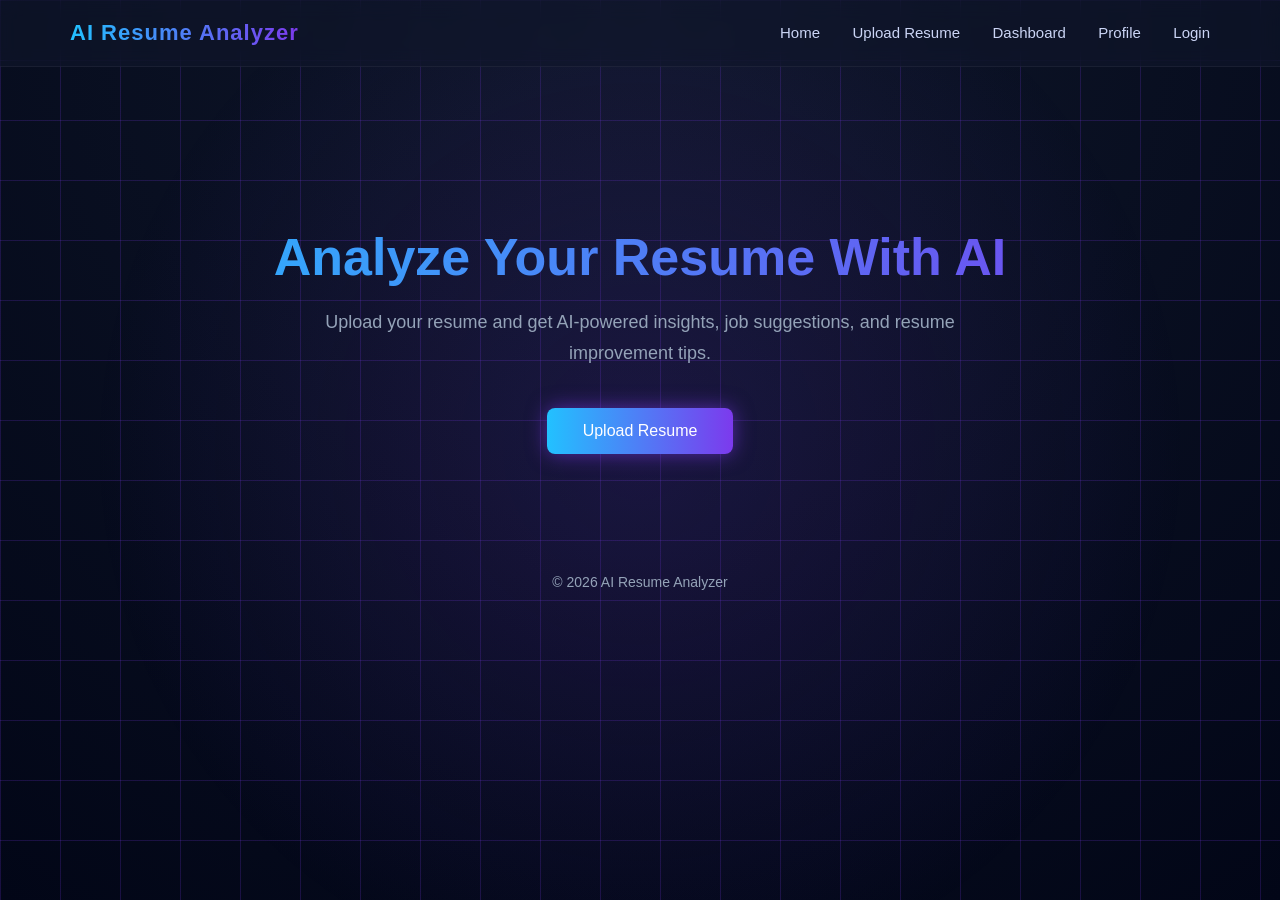
<file: frontend/index.html>
<!DOCTYPE html>
<html lang="en">

<head>
  <meta charset="UTF-8">
  <title>AI Resume Analyzer</title>
  <link rel="stylesheet" href="css/style.css">
</head>

<body>

  <!-- Neon Background Grid -->
  <div class="neon-grid"></div>

  <!-- Navigation Bar -->
  <header class="navbar">

    <h1 class="logo">AI Resume Analyzer</h1>

    <nav id="navLinks">
      <a href="index.html">Home</a>
      <a href="upload.html">Upload Resume</a>
      <a href="dashboard.html">Dashboard</a>
      <a href="profile.html">Profile</a>

      <!-- This will be replaced dynamically -->
      <a href="login.html" id="authLink">Login</a>
    </nav>

  </header>

  <!-- Hero Section -->
  <section class="hero">

    <h2>Analyze Your Resume With AI</h2>

    <p>
      Upload your resume and get AI-powered insights,
      job suggestions, and resume improvement tips.
    </p>

    <a href="upload.html" class="btn">
      Upload Resume
    </a>

  </section>
  <footer class="footer">
    <p>© 2026 AI Resume Analyzer</p>
  </footer>
  <script src="js/api.js"></script>
  <script>
    const token = localStorage.getItem("token")
    const authLink = document.getElementById("authLink")

    if (token) {
      authLink.innerText = "Logout"
      authLink.href = "#"

      authLink.onclick = function () {
        localStorage.removeItem("token")
        window.location.href = "login.html"
      }
    }
  </script>

</body>

</html>
</file>
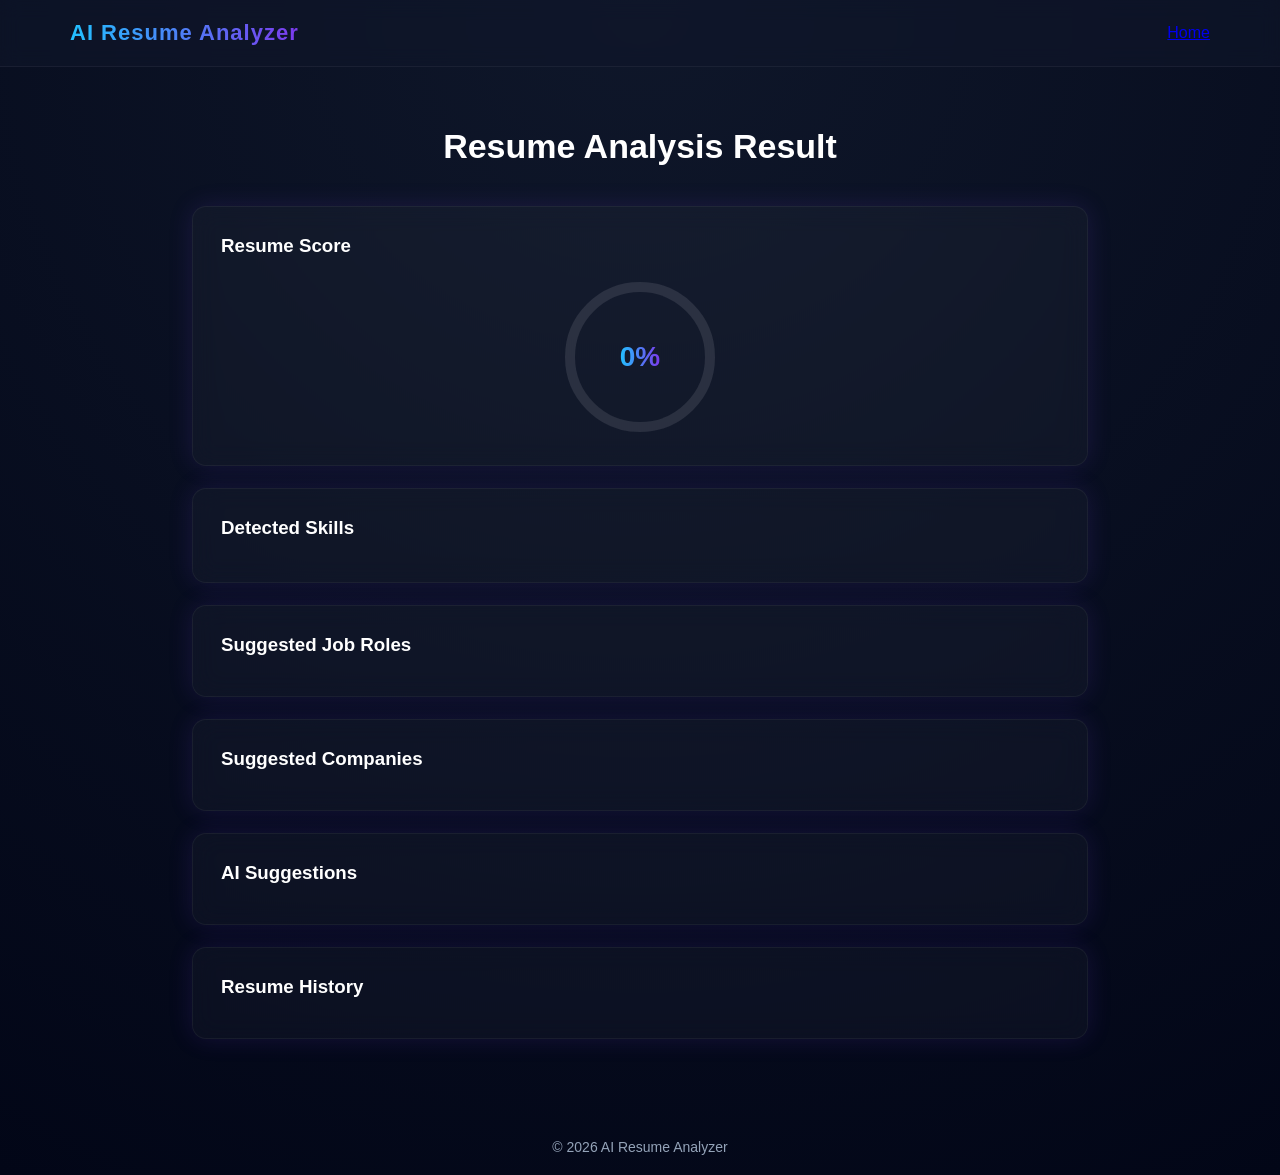
<file: frontend/dashboard.html>
<!DOCTYPE html>
<html lang="en">

<head>
  <title>Resume Analysis</title>
  <link rel="stylesheet" href="css/style.css">
</head>

<body>

  <header class="navbar">
    <h1 class="logo">AI Resume Analyzer</h1>
    <a href="index.html">Home</a>
  </header>

  <section class="dashboard">

    <h2>Resume Analysis Result</h2>

    <!-- SCORE -->
    <div class="card">
      <h3>Resume Score</h3>
      <div class="score-container">
        <div class="circle">
          <svg width="160" height="160">
            <circle class="bg-circle" cx="80" cy="80" r="70" stroke-width="10" />
            <circle class="progress-circle" cx="80" cy="80" r="70" stroke-width="10" />
          </svg>
          <div class="score-text" id="scoreText">
            0%
          </div>
        </div>
      </div>
    </div>

    <!-- SKILLS -->
    <div class="card">
      <h3>Detected Skills</h3>
      <div class="skills-container" id="skills"></div>
    </div>

    <!-- JOB ROLES -->
    <div class="card">
      <h3>Suggested Job Roles</h3>
      <ul id="jobs"></ul>
    </div>

    <!-- COMPANIES (Optional for later AI) -->
    <div class="card">
      <h3>Suggested Companies</h3>
      <ul id="companies"></ul>
    </div>

    <!-- AI SUGGESTIONS (🔥 FIXED ID) -->
    <div class="card">
      <h3>AI Suggestions</h3>
      <ul id="tips"></ul>
    </div>

    <!-- HISTORY -->
    <div class="card">
      <h3>Resume History</h3>
      <ul id="resumeList"></ul>
    </div>

  </section>

  <footer class="footer">
    <p>© 2026 AI Resume Analyzer</p>
  </footer>

  <!-- SCRIPTS -->
  <script src="js/api.js"></script>
  <script src="js/dashboard.js"></script>

</body>

</html>
</file>
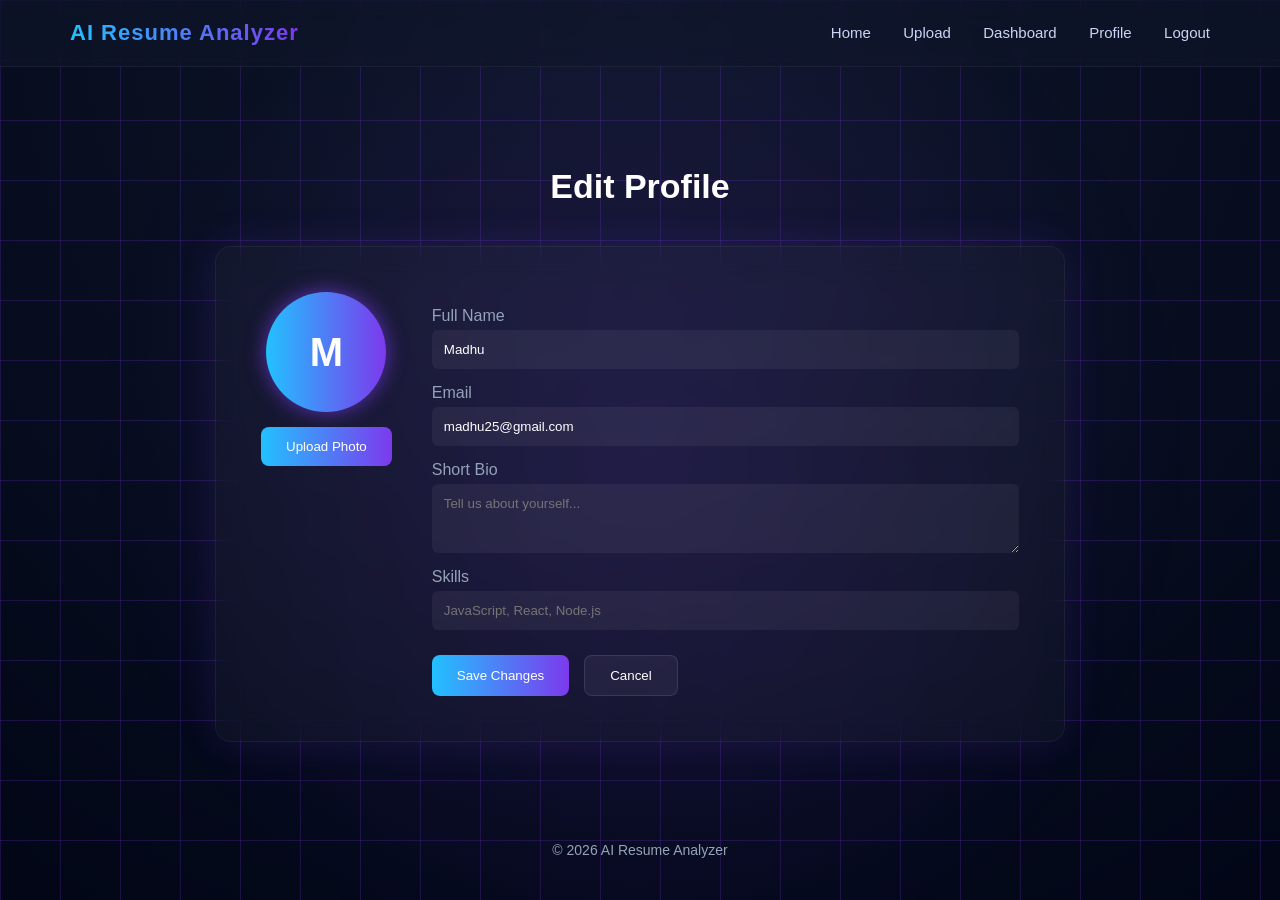
<file: frontend/edit-profile.html>
<!DOCTYPE html>
<html lang="en">

<head>
  <meta charset="UTF-8">
  <title>Edit Profile</title>
  <link rel="stylesheet" href="css/style.css">
</head>

<body>

  <div class="neon-grid"></div>

  <header class="navbar">

    <h1 class="logo">AI Resume Analyzer</h1>

    <nav>
      <a href="index.html">Home</a>
      <a href="upload.html">Upload</a>
      <a href="dashboard.html">Dashboard</a>
      <a href="profile.html">Profile</a>
      <a href="#" onclick="logout()">Logout</a>
    </nav>

  </header>


  <section class="edit-profile-container">

    <h2>Edit Profile</h2>

    <div class="edit-profile-card">

      <!-- Profile Image -->

      <div class="profile-image-section">

        <div class="avatar large-avatar">
          M
        </div>

        <input type="file" id="profileImage" hidden>

        <button class="profile-btn" onclick="document.getElementById('profileImage').click()">
          Upload Photo
        </button>

      </div>


      <!-- Profile Form -->

      <form class="profile-form">

        <label>Full Name</label>
        <input type="text" value="Madhu">

        <label>Email</label>
        <input type="email" value="madhu25@gmail.com">

        <label>Short Bio</label>
        <textarea rows="3" placeholder="Tell us about yourself..."></textarea>

        <label>Skills</label>
        <input type="text" placeholder="JavaScript, React, Node.js">

        <div class="form-actions">

          <button type="submit" class="profile-btn">
            Save Changes
          </button>

          <button type="button" class="profile-btn secondary">
            Cancel
          </button>

        </div>

      </form>

    </div>

  </section>

  <footer class="footer">
    <p>© 2026 AI Resume Analyzer</p>
  </footer>
  <script src="js/api.js"></script>
</body>

</html>
</file>
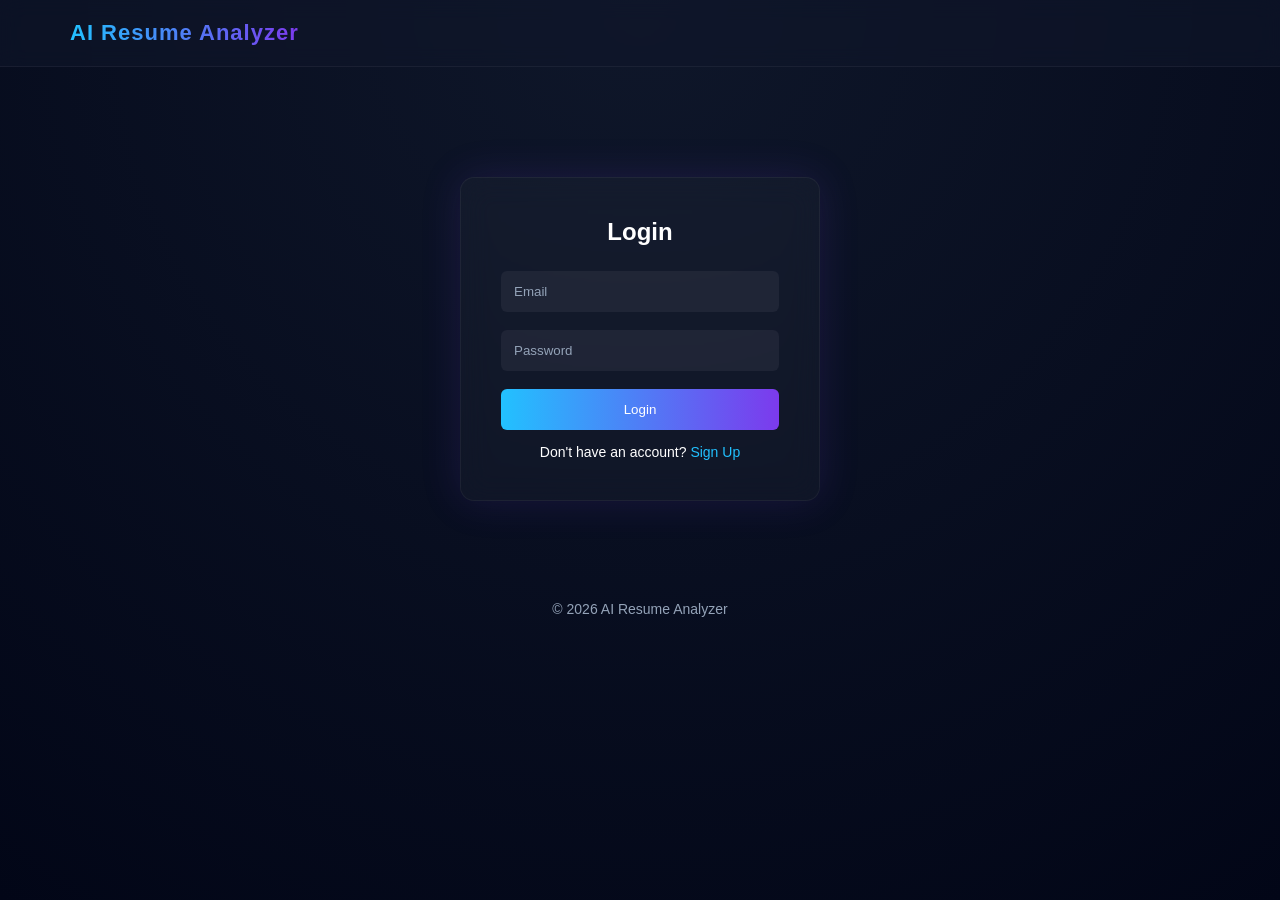
<file: frontend/login.html>
<!DOCTYPE html>
<html lang="en">

<head>
  <title>Login</title>
  <link rel="stylesheet" href="css/style.css">
</head>

<body>

  <header class="navbar">
    <h1 class="logo">AI Resume Analyzer</h1>
  </header>

  <section class="auth-container">

    <h2>Login</h2>

    <input type="email" placeholder="Email" id="email">

    <input type="password" placeholder="Password" id="password">

    <button onclick="loginUser()">Login</button>

    <p>
      Don't have an account?
      <a href="signup.html">Sign Up</a>
    </p>

  </section>
  <footer class="footer">
    <p>© 2026 AI Resume Analyzer</p>
  </footer>

  <script src="js/api.js"></script>
<script src="js/auth.js"></script>
  

</body>

</html>
</file>
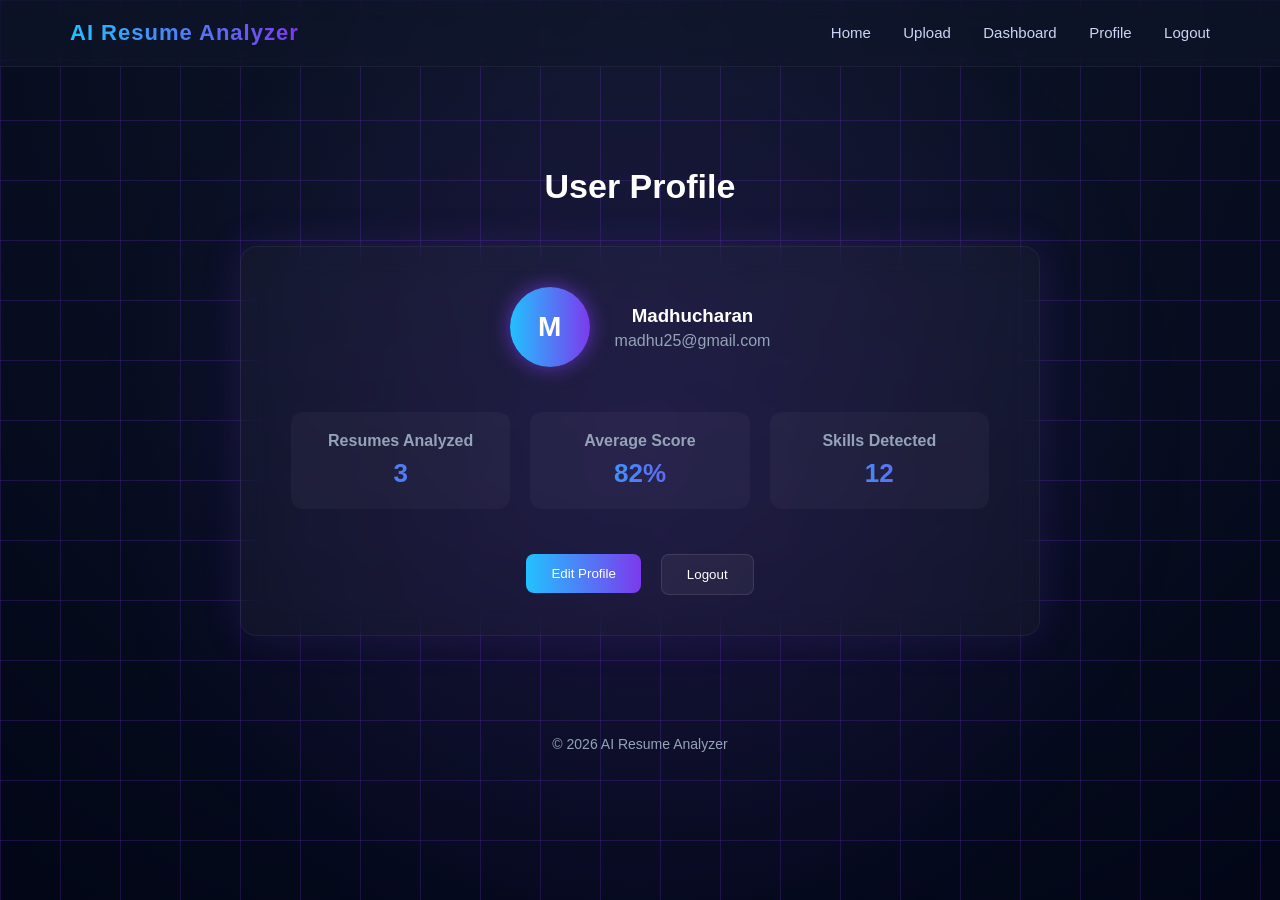
<file: frontend/profile.html>
<!DOCTYPE html>
<html lang="en">

<head>
  <title>User Profile</title>
  <link rel="stylesheet" href="css/style.css">
</head>

<body>

  <div class="neon-grid"></div>

  <header class="navbar">

    <h1 class="logo">AI Resume Analyzer</h1>

    <nav>
      <a href="index.html">Home</a>
      <a href="upload.html">Upload</a>
      <a href="dashboard.html">Dashboard</a>
      <a href="profile.html">Profile</a>
      <a href="#" onclick="logout()">Logout</a>
    </nav>

  </header>


  <section class="profile-container">

    <h2>User Profile</h2>

    <div class="profile-card">

      <div class="profile-header">

        <div class="avatar">
          M
        </div>

        <div class="user-info">
          <h3>Madhucharan</h3>
          <p>madhu25@gmail.com</p>
        </div>

      </div>


      <div class="profile-stats">

        <div class="stat-box">
          <h4>Resumes Analyzed</h4>
          <p>3</p>
        </div>

        <div class="stat-box">
          <h4>Average Score</h4>
          <p>82%</p>
        </div>

        <div class="stat-box">
          <h4>Skills Detected</h4>
          <p>12</p>
        </div>

      </div>


      <div class="profile-actions">

        <a href="edit-profile.html"><button class="profile-btn">Edit Profile</button></a>

        <button class="profile-btn secondary">Logout</button>

      </div>

    </div>

  </section>
  <script src="js/api.js"></script>
  <footer class="footer">
    <p>© 2026 AI Resume Analyzer</p>
  </footer>

</body>

</html>
</file>
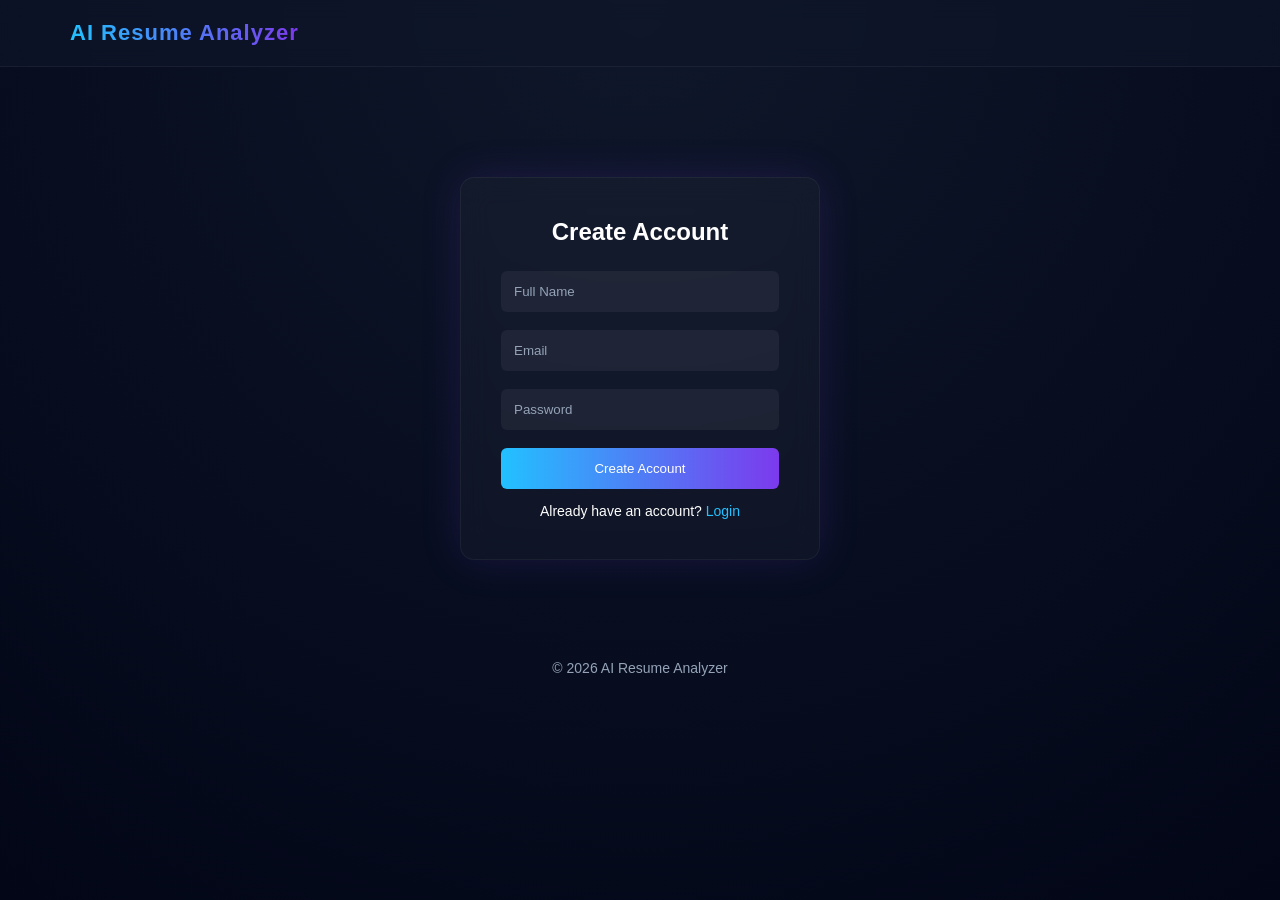
<file: frontend/signup.html>
<!DOCTYPE html>
<html lang="en">

<head>
  <title>Sign Up</title>
  <link rel="stylesheet" href="css/style.css">
</head>

<body>
  <header class="navbar">
    <h1 class="logo">AI Resume Analyzer</h1>
  </header>
  <section class="auth-container">
    <h2>Create Account</h2>
    <input type="text" placeholder="Full Name" id="name">
    <input type="email" placeholder="Email" id="email">
    <input type="password" placeholder="Password" id="password">
    <button type="button" onclick="signupUser()">Create Account</button>
    <p>
      Already have an account?
      <a href="login.html">Login</a>
    </p>
  </section>
  <footer class="footer">
    <p>© 2026 AI Resume Analyzer</p>
  </footer>
  <script src="js/api.js"></script>
<script src="js/auth.js"></script>

</body>

</html>
</file>
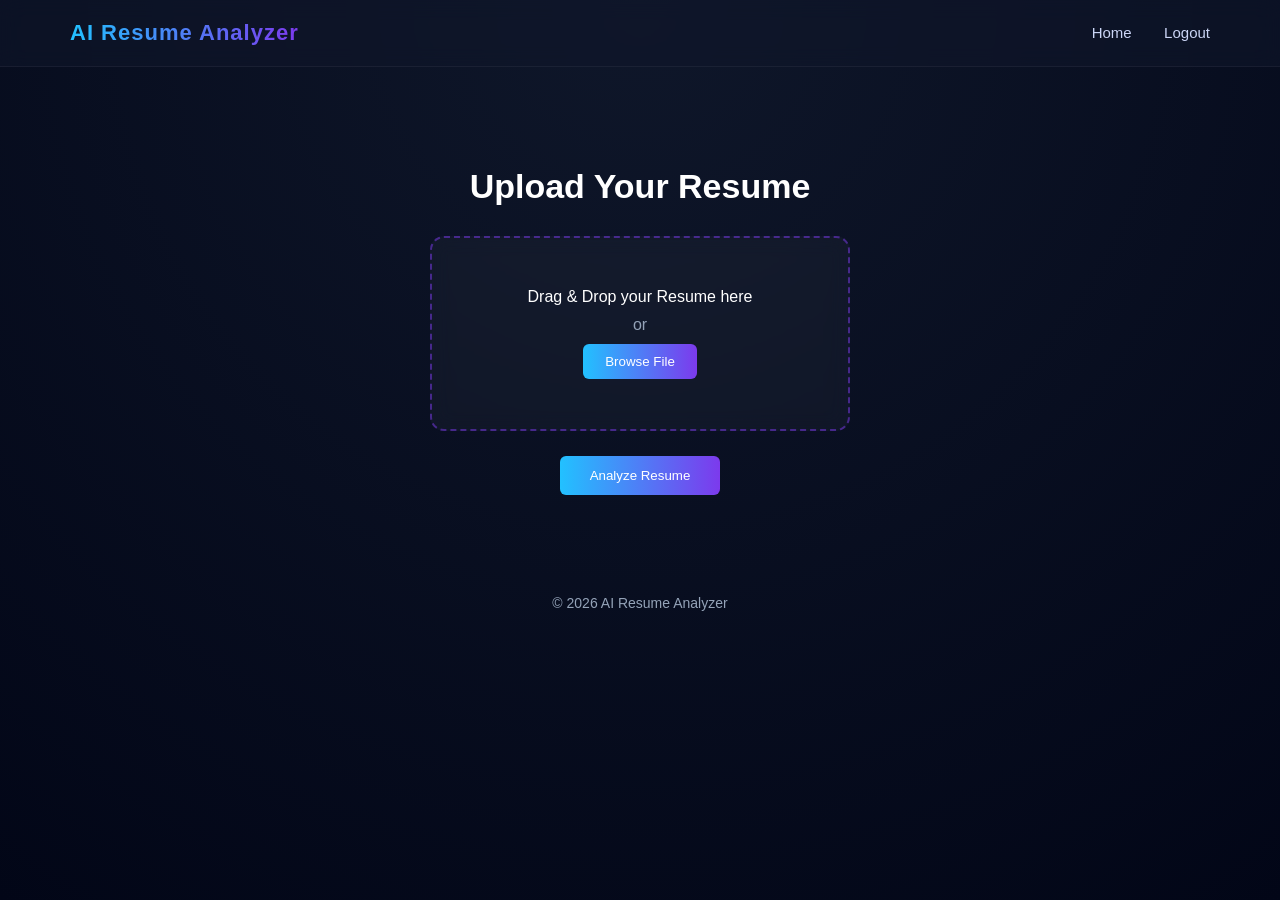
<file: frontend/upload.html>
<!DOCTYPE html>
<html lang="en">

<head>
  <title>Upload Resume</title>
  <link rel="stylesheet" href="css/style.css">
</head>

<body>

  <header class="navbar">
    <h1 class="logo">AI Resume Analyzer</h1>

    <nav>
      <a href="index.html">Home</a>
      <a href="#" onclick="logout()">Logout</a>
    </nav>
  </header>

  <section class="upload-container">

    <h2>Upload Your Resume</h2>

    <div class="drop-zone" id="dropZone">

      <p>Drag & Drop your Resume here</p>

      <span>or</span>

      <input type="file" id="resumeFile" hidden>

      <button onclick="selectFile()">Browse File</button>

    </div>

    <p id="fileName"></p>

    <button class="analyze-btn" onclick="uploadResume()">
      Analyze Resume
    </button>
  </section>
  <footer class="footer">
    <p>© 2026 AI Resume Analyzer</p>
  </footer>
  <script src="js/api.js"></script>
  <script src="js/upload.js"></script>
  

</body>

</html>
</file>
<file: frontend/css/style.css>
/* ============================= */
/* GLOBAL */
/* ============================= */

*{
margin:0;
padding:0;
box-sizing:border-box;
font-family: 'Poppins', sans-serif;
}

body{
background: radial-gradient(circle at top,#0f172a,#020617);
color:white;
min-height:100vh;
overflow-x:hidden;
animation:fadeIn 0.6s ease;
}

@keyframes fadeIn{
from{
opacity:0;
transform:translateY(10px);
}
to{
opacity:1;
transform:translateY(0);
}
}
/* ============================= */
/* NAVBAR */
/* ============================= */

.navbar{
display:flex;
justify-content:space-between;
align-items:center;
padding:20px 70px;
background:rgba(15,23,42,0.6);
backdrop-filter:blur(10px);
border-bottom:1px solid rgba(255,255,255,0.05);
}

.logo{
font-size:22px;
font-weight:700;
letter-spacing:1px;
background:linear-gradient(90deg,#22c1ff,#7c3aed);
-webkit-background-clip:text;
-webkit-text-fill-color:transparent;
}

.navbar nav a{
color:#cbd5f5;
text-decoration:none;
margin-left:28px;
font-size:15px;
transition:0.3s;
}

.navbar nav a:hover{
color:white;
}

.navbar a.active{
color:#22c1ff;
}


/* ============================= */
/* HERO */
/* ============================= */

.hero{
text-align:center;
margin-top:140px;
padding:20px;
}

.hero h2{
font-size:52px;
font-weight:700;
background:linear-gradient(90deg,#22c1ff,#7c3aed);
-webkit-background-clip:text;
-webkit-text-fill-color:transparent;
margin-bottom:20px;
}

.hero p{
color:#94a3b8;
font-size:18px;
max-width:650px;
margin:auto;
line-height:1.7;
}


/* ============================= */
/* BUTTON */
/* ============================= */

.btn{
display:inline-block;
margin-top:40px;
padding:14px 36px;
background:linear-gradient(90deg,#22c1ff,#7c3aed);
border-radius:8px;
color:white;
text-decoration:none;
font-weight:500;
box-shadow:0 0 20px rgba(124,58,237,0.6);
transition:0.3s;
}

.btn:hover{
transform:translateY(-3px);
box-shadow:0 0 30px rgba(124,58,237,0.9);
}


/* ============================= */
/* AUTH FORMS */
/* ============================= */

.auth-container{
width:360px;
margin:auto;
margin-top:110px;
background:rgba(255,255,255,0.03);
backdrop-filter:blur(15px);
border:1px solid rgba(255,255,255,0.05);
padding:40px;
border-radius:14px;
box-shadow:0 0 40px rgba(124,58,237,0.15);
display:flex;
flex-direction:column;
}

.auth-container h2{
text-align:center;
margin-bottom:25px;
}

.auth-container input{
padding:13px;
margin-bottom:18px;
background:rgba(255,255,255,0.05);
border:none;
border-radius:6px;
color:white;
}

.auth-container input::placeholder{
color:#94a3b8;
}

.auth-container input:focus{
outline:none;
box-shadow:0 0 8px #7c3aed;
}

.auth-container button{
padding:13px;
background:linear-gradient(90deg,#22c1ff,#7c3aed);
border:none;
border-radius:6px;
color:white;
cursor:pointer;
transition:0.3s;
}

.auth-container button:hover{
transform:translateY(-2px);
box-shadow:0 0 15px #7c3aed;
}

.auth-container p{
text-align:center;
margin-top:14px;
font-size:14px;
}

.auth-container a{
color:#22c1ff;
text-decoration:none;
}


/* ============================= */
/* UPLOAD SECTION */
/* ============================= */

.upload-container{
text-align:center;
margin-top:100px;
}

.upload-container h2{
font-size:34px;
margin-bottom:30px;
}

.upload-box{
width:420px;
margin:auto;
background:rgba(255,255,255,0.03);
backdrop-filter:blur(12px);
padding:45px;
border-radius:16px;
border:1px solid rgba(255,255,255,0.05);
box-shadow:0 0 40px rgba(124,58,237,0.15);
}

.upload-box input{
margin-bottom:20px;
color:white;
}

.upload-box button{
padding:13px 28px;
background:linear-gradient(90deg,#22c1ff,#7c3aed);
border:none;
border-radius:6px;
color:white;
cursor:pointer;
transition:0.3s;
}

.upload-box button:hover{
transform:translateY(-2px);
box-shadow:0 0 15px #7c3aed;
}


/* ============================= */
/* DASHBOARD */
/* ============================= */

.dashboard{
width:70%;
margin:auto;
margin-top:60px;
}

.dashboard h2{
text-align:center;
margin-bottom:40px;
font-size:34px;
}


/* ============================= */
/* CARDS */
/* ============================= */

.card{
background:rgba(255,255,255,0.03);
backdrop-filter:blur(12px);
border:1px solid rgba(255,255,255,0.05);
padding:28px;
border-radius:14px;
margin-bottom:22px;
box-shadow:0 0 25px rgba(124,58,237,0.15);
transition:0.3s;
}

.card:hover{
transform:translateY(-6px) scale(1.01);
box-shadow:0 0 40px rgba(124,58,237,0.35);
}

.card h3{
margin-bottom:12px;
}

.card ul{
margin-left:20px;
}

.card li{
margin-bottom:6px;
}


/* ============================= */
/* SCORE */
/* ============================= */

#score{
font-size:42px;
font-weight:700;
background:linear-gradient(90deg,#22c1ff,#7c3aed);
-webkit-background-clip:text;
-webkit-text-fill-color:transparent;
}


/* ============================= */
/* PROFILE */
/* ============================= */

.profile{
width:600px;
margin:auto;
margin-top:100px;
}

.profile h2{
text-align:center;
margin-bottom:30px;
}


/* ============================= */
/* RESPONSIVE */
/* ============================= */

@media(max-width:900px){
.navbar{
padding:18px 25px;
}
.hero h2{
font-size:40px;
}
.dashboard{
width:90%;
}
.upload-box{
width:90%;
}
.profile{
width:90%;
}

}

/* ============================= */
/* NEON GRID BACKGROUND */
/* ============================= */

.neon-grid{
position:fixed;
top:0;
left:0;
width:100%;
height:100%;
background-image:
linear-gradient(rgba(124,58,237,0.2) 1px, transparent 1px),
linear-gradient(90deg, rgba(124,58,237,0.2) 1px, transparent 1px);
background-size:60px 60px;
z-index:-1;
animation:gridMove 12s linear infinite;
}

/* glowing overlay */

.neon-grid::after{
content:"";
position:absolute;
width:100%;
height:100%;
background:radial-gradient(circle at center,
rgba(124,58,237,0.15),
transparent 70%);
}

/* animation */

@keyframes gridMove{
0%{
transform:translateY(0);
}
100%{
transform:translateY(60px);
}
}

/* ============================= */
/* CIRCULAR SCORE METER */
/* ============================= */

.score-container{
display:flex;
justify-content:center;
margin-top:20px;
}

.circle{
position:relative;
width:160px;
height:160px;
}

svg{
transform:rotate(-90deg);
}

.bg-circle{
fill:none;
stroke:rgba(255,255,255,0.1);
}

.progress-circle{
fill:none;
stroke:url(#gradient);
stroke:#7c3aed;
stroke-linecap:round;
stroke-dasharray:440;
stroke-dashoffset:440;
transition:stroke-dashoffset 1.5s ease;
filter:drop-shadow(0 0 10px #7c3aed);
}

.score-text{
position:absolute;
top:50%;
left:50%;
transform:translate(-50%,-50%);
font-size:28px;
font-weight:700;
background:linear-gradient(90deg,#22c1ff,#7c3aed);
-webkit-background-clip:text;
-webkit-text-fill-color:transparent;
}

/* ============================= */
/* SKILL TAGS */
/* ============================= */

.skills-container{
display:flex;
flex-wrap:wrap;
gap:12px;
margin-top:15px;
}

/* skill badge */

.skill-tag{
padding:8px 16px;
border-radius:20px;
background:rgba(255,255,255,0.05);
border:1px solid rgba(255,255,255,0.08);
font-size:14px;
color:#cbd5f5;
transition:0.3s;
animation:skillFade 0.8s ease forwards;
opacity:0;
transform:translateY(10px);

}

/* glow hover */

.skill-tag:hover{
transform:translateY(-3px);
background:linear-gradient(90deg,#22c1ff,#7c3aed);
color:white;
box-shadow:0 0 15px rgba(124,58,237,0.8);
}

/* animation */

@keyframes skillFade{

to{
opacity:1;
transform:translateY(0);
}

}

/* ============================= */
/* DRAG & DROP UPLOAD */
/* ============================= */

.drop-zone{
width:420px;
margin:auto;
padding:50px 30px;
border:2px dashed rgba(124,58,237,0.5);
border-radius:14px;
text-align:center;
background:rgba(255,255,255,0.03);
backdrop-filter:blur(10px);
transition:0.3s;
}

.drop-zone p{
font-size:16px;
margin-bottom:10px;
}

.drop-zone span{
display:block;
margin:10px 0;
color:#94a3b8;
}

.drop-zone button{
padding:10px 22px;
border:none;
background:linear-gradient(90deg,#22c1ff,#7c3aed);
border-radius:6px;
color:white;
cursor:pointer;
transition:0.3s;
}

.drop-zone button:hover{
transform:translateY(-2px);
box-shadow:0 0 12px #7c3aed;
}

/* hover drag */

.drop-zone.dragover{
border-color:#22c1ff;
box-shadow:0 0 20px rgba(34,193,255,0.7);
transform:scale(1.02);
}

#fileName{
margin-top:15px;
text-align:center;
color:#22c1ff;
}

/* analyze button */

.analyze-btn{
display:block;
margin:25px auto;
padding:12px 30px;
background:linear-gradient(90deg,#22c1ff,#7c3aed);
border:none;
border-radius:6px;
color:white;
cursor:pointer;
}

/* ============================= */
/* AI TYPING EFFECT */
/* ============================= */

#aiTyping{
font-size:15px;
line-height:1.6;
color:#cbd5f5;
border-right:2px solid #7c3aed;
white-space:pre-line;
padding-right:5px;
animation:blinkCursor 0.8s infinite;
}

@keyframes blinkCursor{
0%{ border-color:transparent }
50%{ border-color:#7c3aed }
100%{ border-color:transparent }
}

/* ============================= */
/* PROFILE PAGE */
/* ============================= */

.profile-container{
width:800px;
margin:auto;
margin-top:100px;
text-align:center;
}

.profile-container h2{
margin-bottom:40px;
font-size:34px;
}

.profile-card{
background:rgba(255,255,255,0.03);
backdrop-filter:blur(15px);
border:1px solid rgba(255,255,255,0.05);
padding:40px;
border-radius:16px;
box-shadow:0 0 40px rgba(124,58,237,0.15);
}

/* header */

.profile-header{
display:flex;
align-items:center;
justify-content:center;
gap:25px;
margin-bottom:35px;
}

/* avatar */

.avatar{
width:80px;
height:80px;
border-radius:50%;
display:flex;
align-items:center;
justify-content:center;
font-size:28px;
font-weight:bold;
background:linear-gradient(90deg,#22c1ff,#7c3aed);
box-shadow:0 0 20px rgba(124,58,237,0.7);
}

/* user info */

.user-info h3{
margin-bottom:5px;
}

.user-info p{
color:#94a3b8;
}

/* stats */

.profile-stats{
display:flex;
justify-content:space-between;
margin-top:30px;
margin-bottom:35px;
}

.stat-box{
flex:1;
padding:20px;
margin:10px;
background:rgba(255,255,255,0.03);
border-radius:12px;
transition:0.3s;
}

.stat-box:hover{
transform:translateY(-4px);
box-shadow:0 0 20px rgba(124,58,237,0.35);
}

.stat-box h4{
margin-bottom:8px;
color:#94a3b8;
}

.stat-box p{
font-size:26px;
font-weight:bold;
background:linear-gradient(90deg,#22c1ff,#7c3aed);
-webkit-background-clip:text;
-webkit-text-fill-color:transparent;
}

/* buttons */

.profile-actions{
display:flex;
justify-content:center;
gap:20px;
}

.profile-btn{
padding:12px 25px;
border:none;
background:linear-gradient(90deg,#22c1ff,#7c3aed);
border-radius:8px;
color:white;
cursor:pointer;
transition:0.3s;
}

.profile-btn:hover{
transform:translateY(-2px);
box-shadow:0 0 15px #7c3aed;
}

.profile-btn.secondary{
background:rgba(255,255,255,0.05);
border:1px solid rgba(255,255,255,0.1);
}

/* ============================= */
/* EDIT PROFILE PAGE */
/* ============================= */

.edit-profile-container{

width:850px;
margin:auto;
margin-top:100px;
text-align:center;

}

.edit-profile-container h2{
margin-bottom:40px;
font-size:34px;
}

.edit-profile-card{

background:rgba(255,255,255,0.03);
backdrop-filter:blur(15px);

border:1px solid rgba(255,255,255,0.05);

padding:45px;

border-radius:16px;

box-shadow:0 0 40px rgba(124,58,237,0.15);

display:flex;
gap:40px;
align-items:flex-start;

}

/* avatar section */

.profile-image-section{

display:flex;
flex-direction:column;
align-items:center;
gap:15px;

}

.large-avatar{

width:120px;
height:120px;
font-size:40px;

}

/* form */

.profile-form{

flex:1;
display:flex;
flex-direction:column;
text-align:left;

}

.profile-form label{
margin-top:15px;
margin-bottom:5px;
color:#94a3b8;
}

.profile-form input,
.profile-form textarea{

padding:12px;

background:rgba(255,255,255,0.05);
border:none;

border-radius:6px;

color:white;

}

.profile-form input:focus,
.profile-form textarea:focus{

outline:none;

box-shadow:0 0 10px #7c3aed;

}

/* buttons */

.form-actions{

margin-top:25px;
display:flex;
gap:15px;

}

.footer{
text-align:center;
padding:20px;
margin-top:80px;
color:#94a3b8;
font-size:14px;
}
</file>
